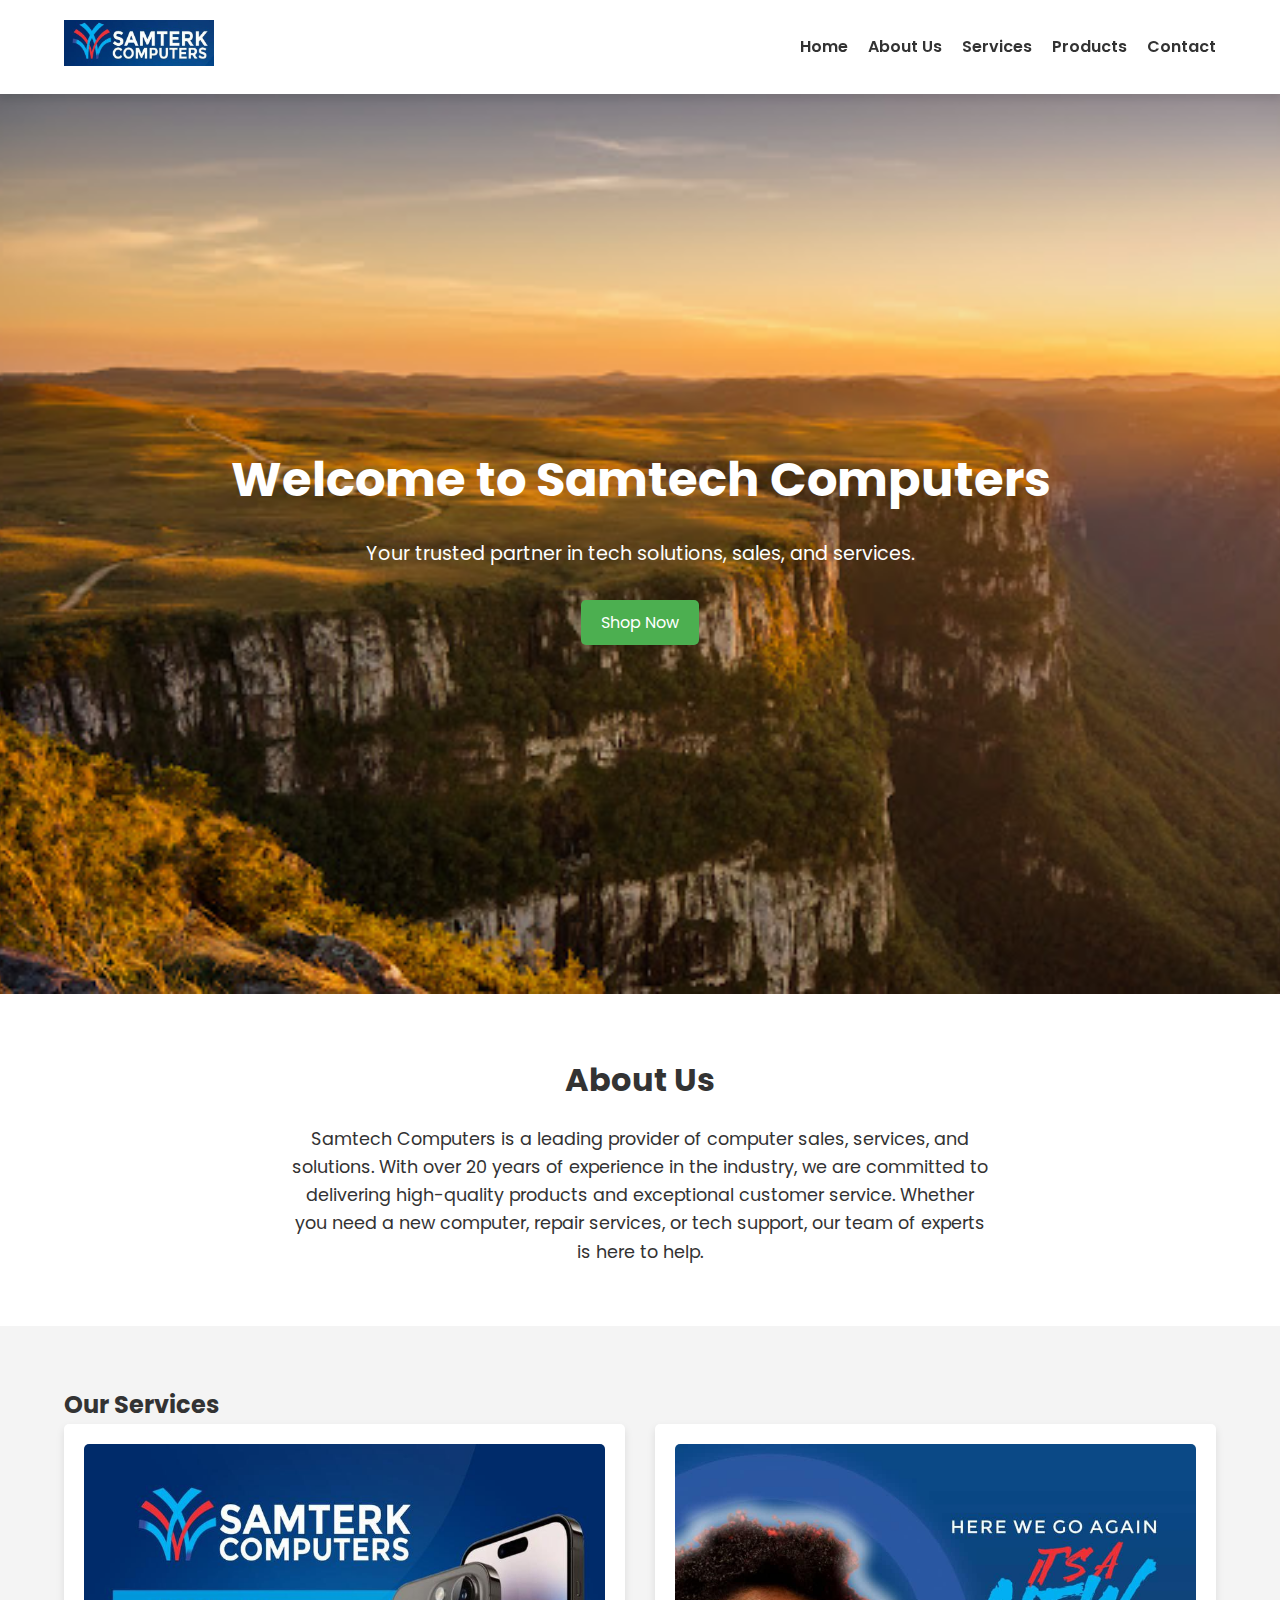
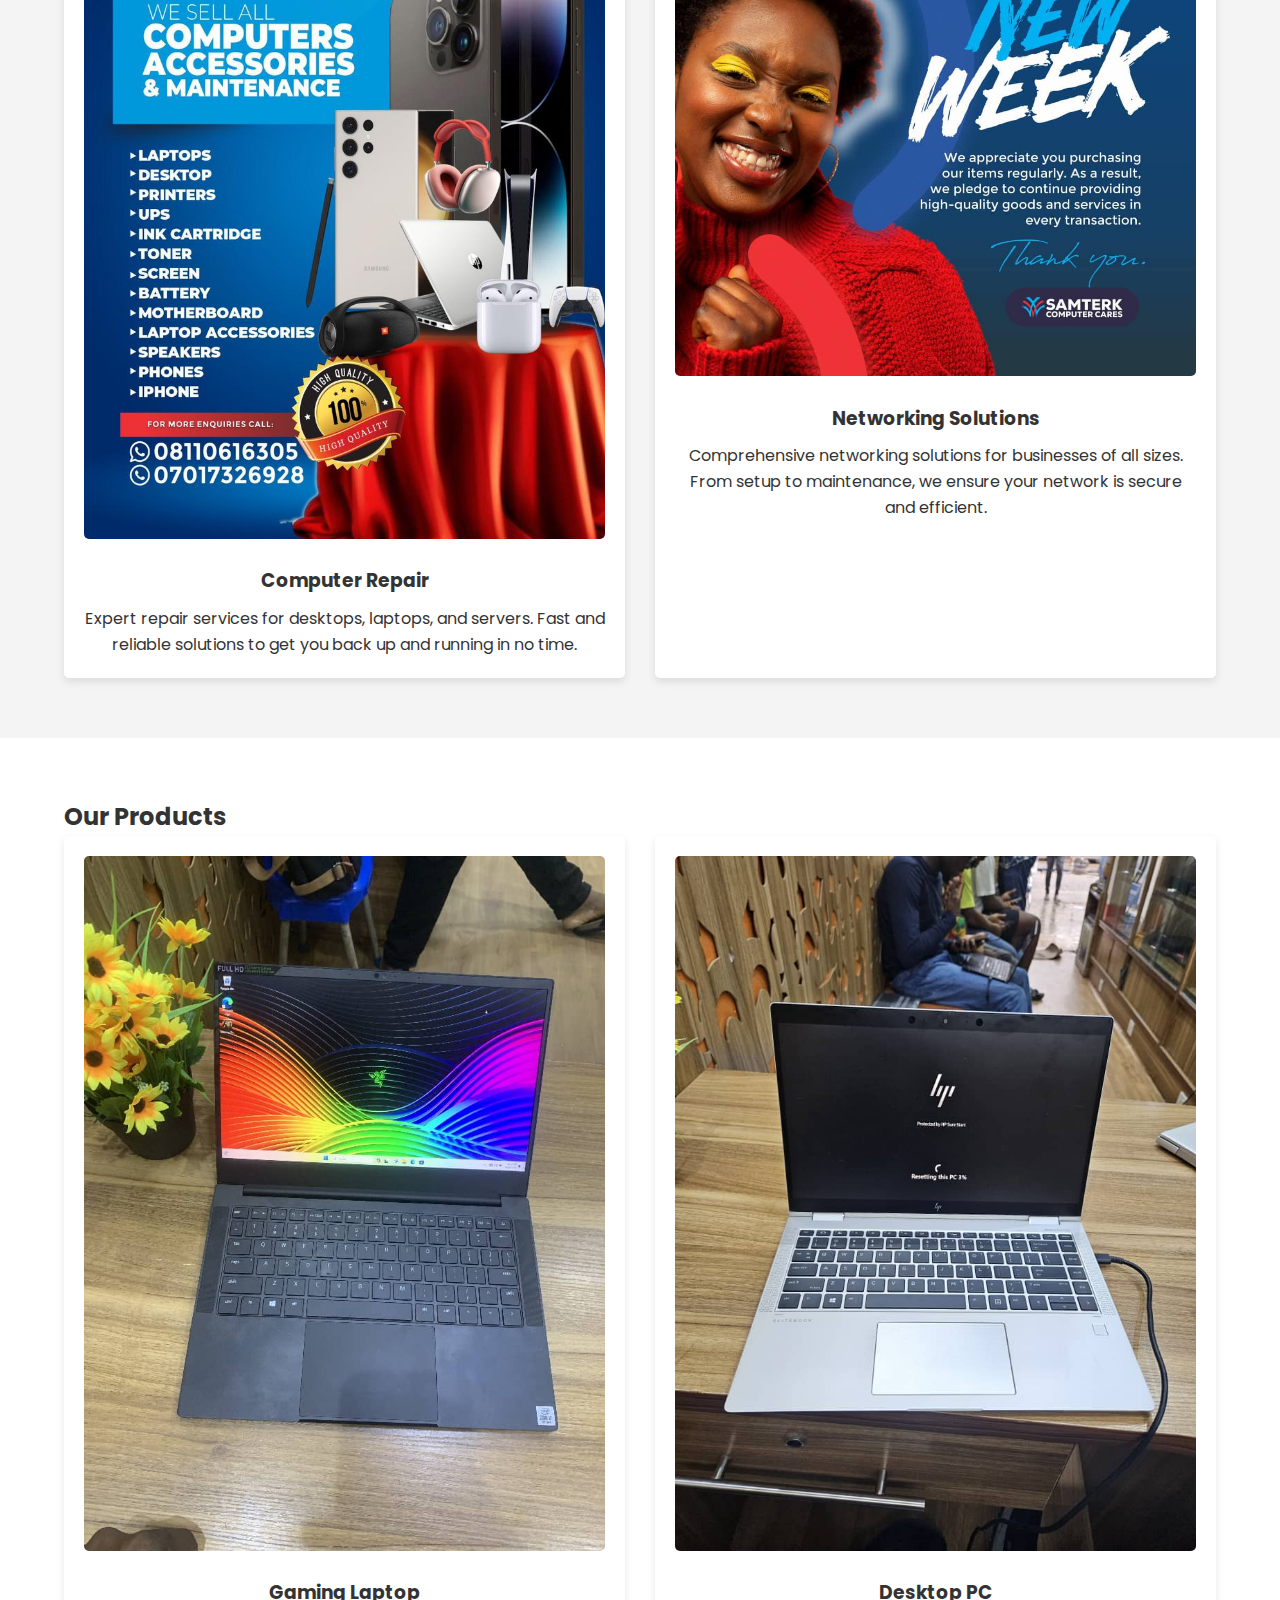
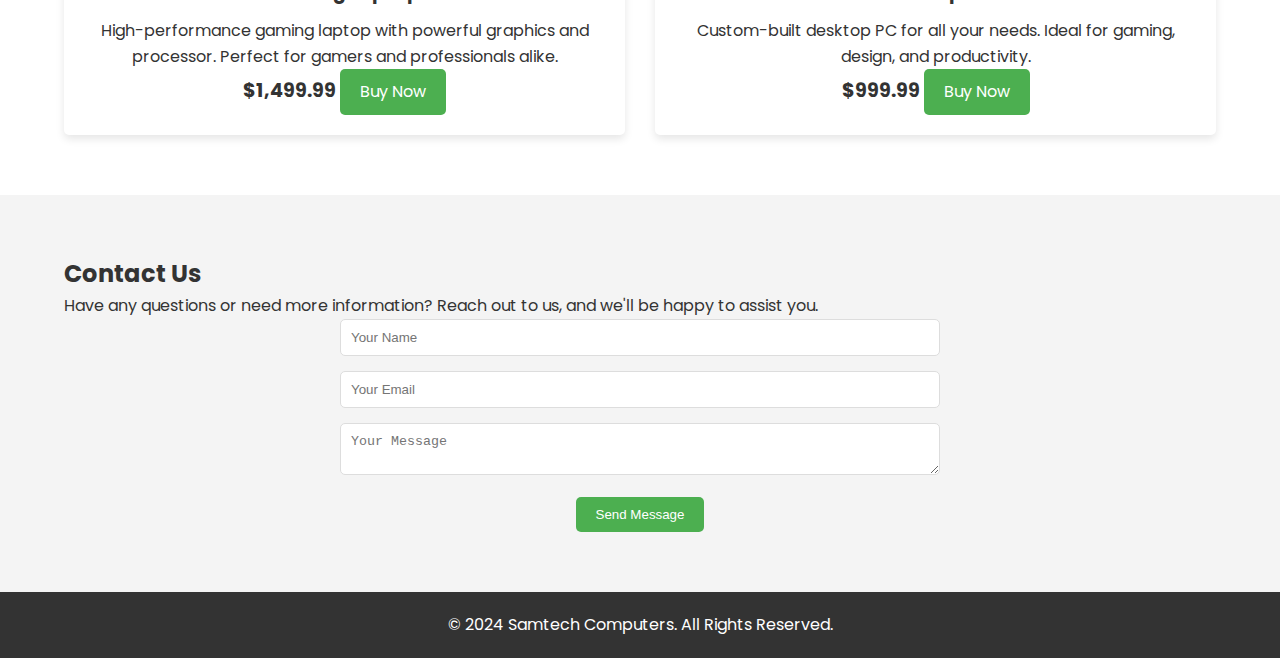
<file: landing page/index.html>
<!DOCTYPE html>
<html lang="en">
<head>
    <meta charset="UTF-8">
    <meta http-equiv="X-UA-Compatible" content="IE=edge">
    <meta name="viewport" content="width=device-width, initial-scale=1.0">
    <title>Samtech Computers - Your Trusted Tech Partner</title>
    <link rel="stylesheet" href="style.css">
    <link href="https://fonts.googleapis.com/css2?family=Poppins:wght@300;400;600;700&display=swap" rel="stylesheet">
</head>
<body>

    <!-- Header Section -->
    <header id="header">
        <div class="container">
            <div class="logo">
                <img src="images/logo.jpg" alt="Samtech Computers Logo">
            </div>
            <nav>
                <ul>
                    <li><a href="#home">Home</a></li>
                    <li><a href="#about">About Us</a></li>
                    <li><a href="#services">Services</a></li>
                    <li><a href="#products">Products</a></li>
                    <li><a href="#contact">Contact</a></li>
                </ul>
            </nav>
        </div>
    </header>

    <!-- Hero Section -->
    <section id="home" class="hero-section">
        <div class="container">
            <div class="hero-content">
                <h1>Welcome to Samtech Computers</h1>
                <p>Your trusted partner in tech solutions, sales, and services.</p>
                <a href="#products" class="btn">Shop Now</a>
            </div>
        </div>
    </section>

    <!-- About Us Section -->
    <section id="about" class="section">
        <div class="container">
            <h2>About Us</h2>
            <p>Samtech Computers is a leading provider of computer sales, services, and solutions. With over 20 years of experience in the industry, we are committed to delivering high-quality products and exceptional customer service. Whether you need a new computer, repair services, or tech support, our team of experts is here to help.</p>
        </div>
    </section>

    <!-- Services Section -->
    <section id="services" class="section section-bg">
        <div class="container">
            <h2>Our Services</h2>
            <div class="service-list">
                <div class="service-item">
                    <img src="images/IMG-20240701-WA0006.jpg" alt="Computer Repair">
                    <h3>Computer Repair</h3>
                    <p>Expert repair services for desktops, laptops, and servers. Fast and reliable solutions to get you back up and running in no time.</p>
                </div>
                <div class="service-item">
                    <img src="images/IMG-20240701-WA0005.jpg" alt="Networking Solutions">
                    <h3>Networking Solutions</h3>
                    <p>Comprehensive networking solutions for businesses of all sizes. From setup to maintenance, we ensure your network is secure and efficient.</p>
                </div>
                <!-- Add more services as needed -->
            </div>
        </div>
    </section>

    <!-- E-Commerce Section -->
    <section id="products" class="section">
        <div class="container">
            <h2>Our Products</h2>
            <div class="product-list">
                <div class="product-item">
                    <img src="images/IMG-20240628-WA0080.jpg" alt="Product 1">
                    <h3>Gaming Laptop</h3>
                    <p>High-performance gaming laptop with powerful graphics and processor. Perfect for gamers and professionals alike.</p>
                    <span class="price">$1,499.99</span>
                    <a href="#" class="btn">Buy Now</a>
                </div>
                <div class="product-item">
                    <img src="images/IMG-20240628-WA0079.jpg" alt="Product 2">
                    <h3>Desktop PC</h3>
                    <p>Custom-built desktop PC for all your needs. Ideal for gaming, design, and productivity.</p>
                    <span class="price">$999.99</span>
                    <a href="#" class="btn">Buy Now</a>
                </div>
                <!-- Add more products as needed -->
            </div>
        </div>
    </section>

    <!-- Contact Section -->
    <section id="contact" class="section section-bg">
        <div class="container">
            <h2>Contact Us</h2>
            <p>Have any questions or need more information? Reach out to us, and we'll be happy to assist you.</p>
            <form action="#" method="post" class="contact-form">
                <input type="text" name="name" placeholder="Your Name" required>
                <input type="email" name="email" placeholder="Your Email" required>
                <textarea name="message" placeholder="Your Message" required></textarea>
                <button type="submit" class="btn">Send Message</button>
            </form>
        </div>
    </section>

    <!-- Footer Section -->
    <footer>
        <div class="container">
            <p>&copy; 2024 Samtech Computers. All Rights Reserved.</p>
        </div>
    </footer>

    <script src="script.js"></script>
</body>
</html>
</file>
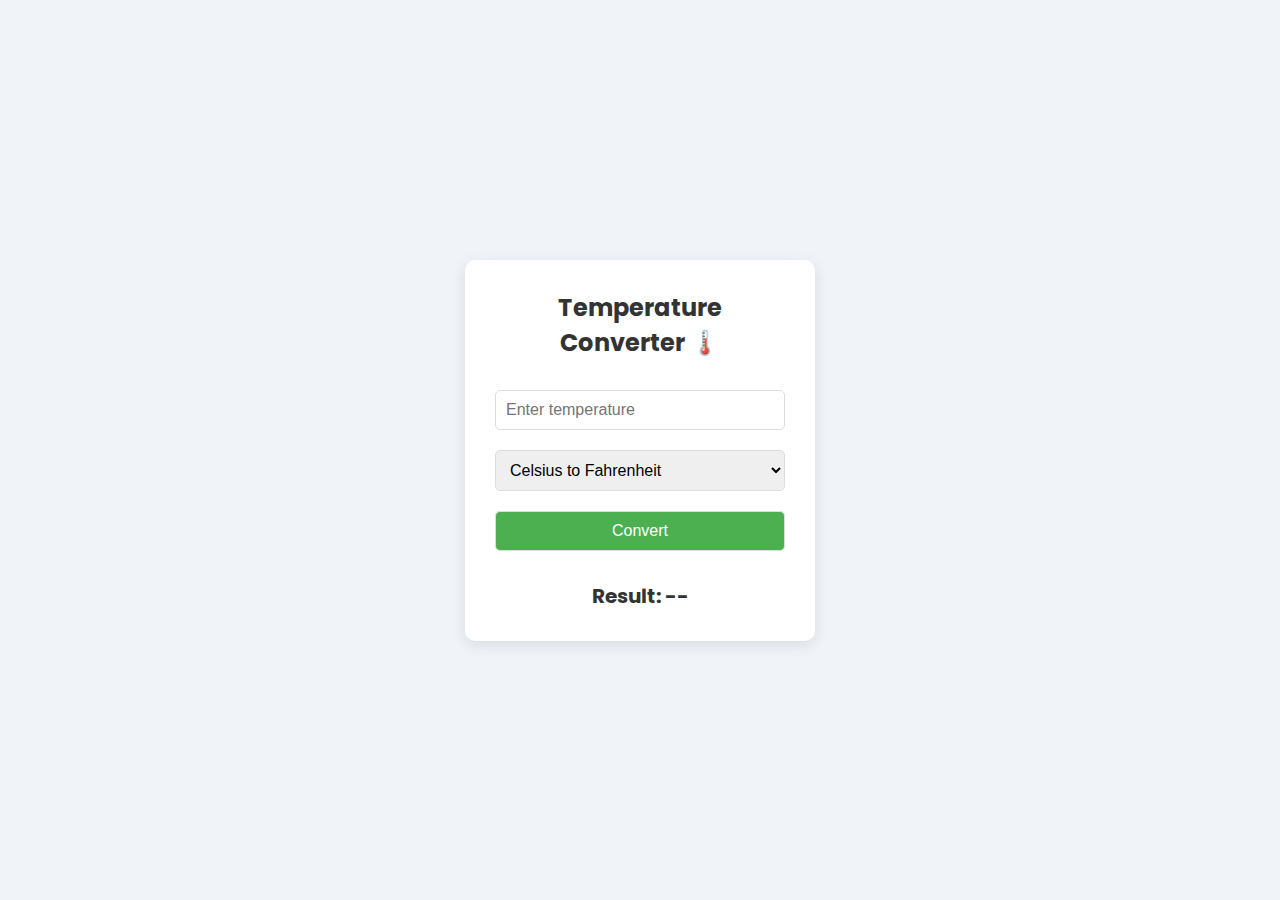
<file: temperature converter/index.html>
<!DOCTYPE html>
<html lang="en">
<head>
    <meta charset="UTF-8">
    <meta http-equiv="X-UA-Compatible" content="IE=edge">
    <meta name="viewport" content="width=device-width, initial-scale=1.0">
    <title>Temperature Converter</title>
    <link rel="stylesheet" href="style.css">
    <link href="https://fonts.googleapis.com/css2?family=Poppins:wght@300;400;500;700&display=swap" rel="stylesheet">
</head>
<body>
    <!-- Main Container -->
    <div class="container">
        <h1>Temperature Converter 🌡️</h1>
        <div class="converter">
            <input type="number" id="temperature-input" placeholder="Enter temperature">
            <select id="conversion-type">
                <option value="celsius-to-fahrenheit">Celsius to Fahrenheit</option>
                <option value="fahrenheit-to-celsius">Fahrenheit to Celsius</option>
            </select>
            <button id="convert-btn">Convert</button>
        </div>
        <div class="result">
            <h2 id="result-display">Result: --</h2>
        </div>
    </div>

    <script src="script.js"></script>
</body>
</html>
</file>
<file: landing page/style.css>
/* General Reset */
* {
    margin: 0;
    padding: 0;
    box-sizing: border-box;
}

body {
    font-family: 'Poppins', sans-serif;
    line-height: 1.6;
    color: #333;
}

/* Container */
.container {
    width: 90%;
    max-width: 1200px;
    margin: auto;
}

/* Header */
header {
    background-color: #fff;
    box-shadow: 0 4px 8px rgba(0, 0, 0, 0.1);
    padding: 20px 0;
    position: sticky;
    top: 0;
    z-index: 1000;
}

header .container {
    display: flex;
    justify-content: space-between;
    align-items: center;
}

.logo img {
    width: 150px;
}

header nav ul {
    display: flex;
    list-style: none;
}

header nav ul li {
    margin-left: 20px;
}

header nav ul li a {
    color: #333;
    text-decoration: none;
    font-weight: 600;
    transition: color 0.3s;
}

header nav ul li a:hover {
    color: #4caf50;
}

/* Hero Section */
.hero-section {
    background: url('images/download\ \(8\).png') no-repeat center center/cover;
    height: 100vh;
    display: flex;
    align-items: center;
    color: #fff;
    text-align: center;
}

.hero-content {
    width: 100%;
}

.hero-content h1 {
    font-size: 3rem;
    margin-bottom: 20px;
}

.hero-content p {
    font-size: 1.2rem;
    margin-bottom: 30px;
}

.btn {
    display: inline-block;
    background-color: #4caf50;
    color: #fff;
    padding: 10px 20px;
    text-decoration: none;
    border-radius: 5px;
    transition: background-color 0.3s;
}

.btn:hover {
    background-color: #45a049;
}

/* Section Styles */
.section {
    padding: 60px 0;
}

.section-bg {
    background-color: #f4f4f4;
}

/* About Us Section */
#about {
    text-align: center;
}

#about h2 {
    font-size: 2rem;
    margin-bottom: 20px;
}

#about p {
    max-width: 700px;
    margin: auto;
    font-size: 1.1rem;
}

/* Services Section */
.service-list {
    display: grid;
    grid-template-columns: repeat(auto-fit, minmax(300px, 1fr));
    gap: 30px;
    text-align: center;
}

.service-item {
    background-color: #fff;
    padding: 20px;
    border-radius: 5px;
    box-shadow: 0 4px 8px rgba(0, 0, 0, 0.1);
}

.service-item img {
    width: 100%;
    border-radius: 5px;
}

.service-item h3 {
    margin: 20px 0 10px;
}

.service-item p {
    font-size: 1rem;
}

/* Products Section */
.product-list {
    display: grid;
    grid-template-columns: repeat(auto-fit, minmax(300px, 1fr));
    gap: 30px;
    text-align: center;
}

.product-item {
    background-color: #fff;
    padding: 20px;
    border-radius: 5px;
    box-shadow: 0 4px 8px rgba(0, 0, 0, 0.1);
}

.product-item img {
    width: 100%;
    border-radius: 5px;
}

.product-item h3 {
    margin: 20px 0 10px;
}

.product-item p {
    font-size: 1rem;
}

.product-item .price {
    font-size: 1.2rem;
    font-weight: bold;
    color: #333;
    margin-bottom: 10px;
}

/* Contact Section */
.contact-form {
    max-width: 600px;
    margin: auto;
    text-align: center;
}

.contact-form input,
.contact-form textarea {
    width: 100%;
    padding: 10px;
    margin-bottom: 15px;
    border: 1px solid #ddd;
    border-radius: 5px;
}

.contact-form button {
    display: inline-block;
    background-color: #4caf50;
    color: #fff;
    padding: 10px 20px;
    border: none;
    border-radius: 5px;
    cursor: pointer;
    transition: background-color 0.3s;
}

.contact-form button:hover {
    background-color: #45a049;
}

/* Footer */
footer {
    background-color: #333;
    color: #fff;
    text-align: center;
    padding: 20px 0;
}

footer p {
    margin: 0;
}

/* Responsive Styles */
@media (max-width: 768px) {
    .hero-content h1 {
        font-size: 2.5rem;
    }

    .hero-content p {
        font-size: 1rem;
    }

    header .container {
        flex-direction: column;
    }

    header nav ul {
        flex-direction: column;
        margin-top: 10px;
    }

    header nav ul li {
        margin: 10px 0;
    }
}
</file>
<file: temperature converter/style.css>
/* General Reset */
* {
    margin: 0;
    padding: 0;
    box-sizing: border-box;
}

body {
    font-family: 'Poppins', sans-serif;
    background-color: #f0f4f8;
    display: flex;
    justify-content: center;
    align-items: center;
    height: 100vh;
    color: #333;
}

/* Container */
.container {
    background-color: #fff;
    padding: 30px;
    border-radius: 10px;
    box-shadow: 0 4px 15px rgba(0, 0, 0, 0.1);
    text-align: center;
    width: 350px;
}

h1 {
    margin-bottom: 20px;
    font-size: 24px;
}

.converter {
    display: flex;
    flex-direction: column;
    align-items: center;
    margin-bottom: 20px;
}

.converter input,
.converter select,
.converter button {
    width: 100%;
    padding: 10px;
    margin: 10px 0;
    font-size: 16px;
    border-radius: 5px;
    border: 1px solid #ddd;
}

.converter button {
    background-color: #4caf50;
    color: white;
    cursor: pointer;
    transition: background-color 0.3s;
}

.converter button:hover {
    background-color: #45a049;
}

/* Result Display */
.result {
    margin-top: 20px;
}

.result h2 {
    font-size: 20px;
    color: #333;
}

/* Responsive Styles */
@media (max-width: 400px) {
    .container {
        width: 90%;
        padding: 20px;
    }

    h1 {
        font-size: 20px;
    }

    .result h2 {
        font-size: 18px;
    }
}
</file>
